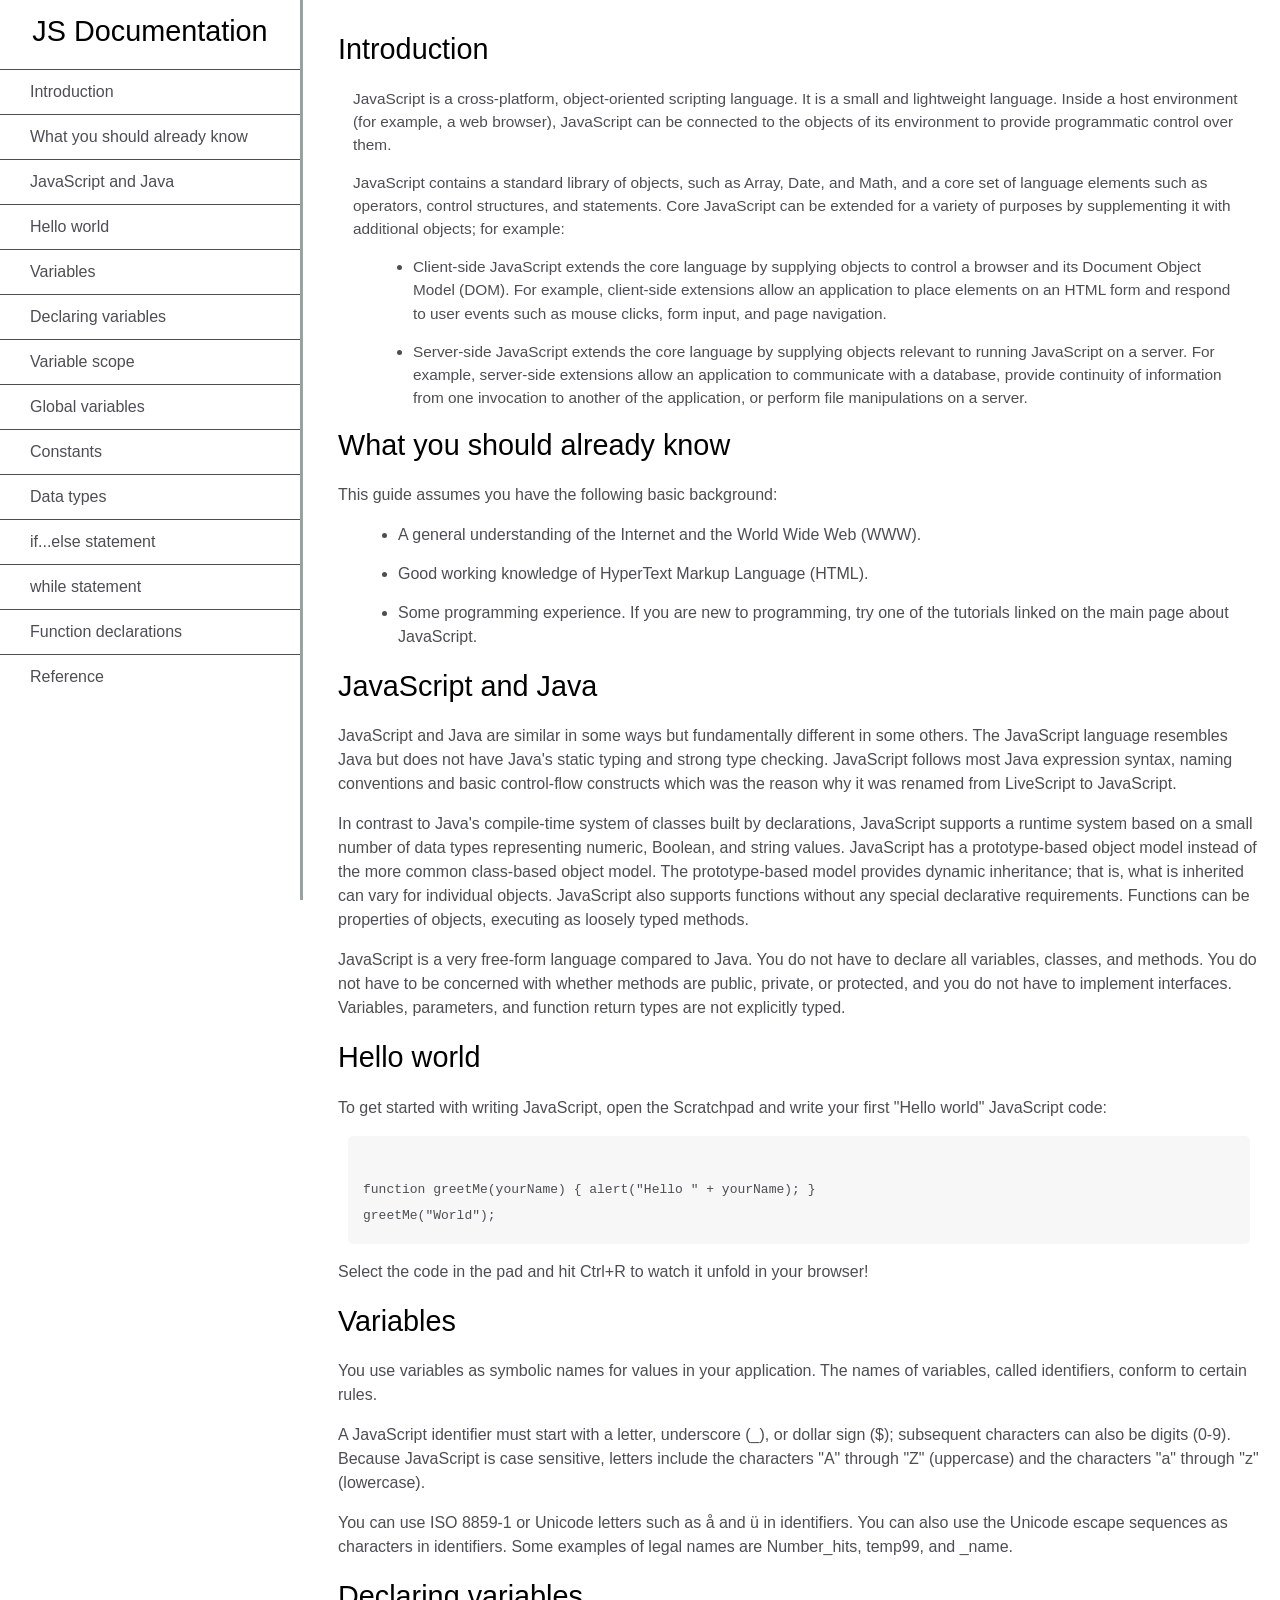
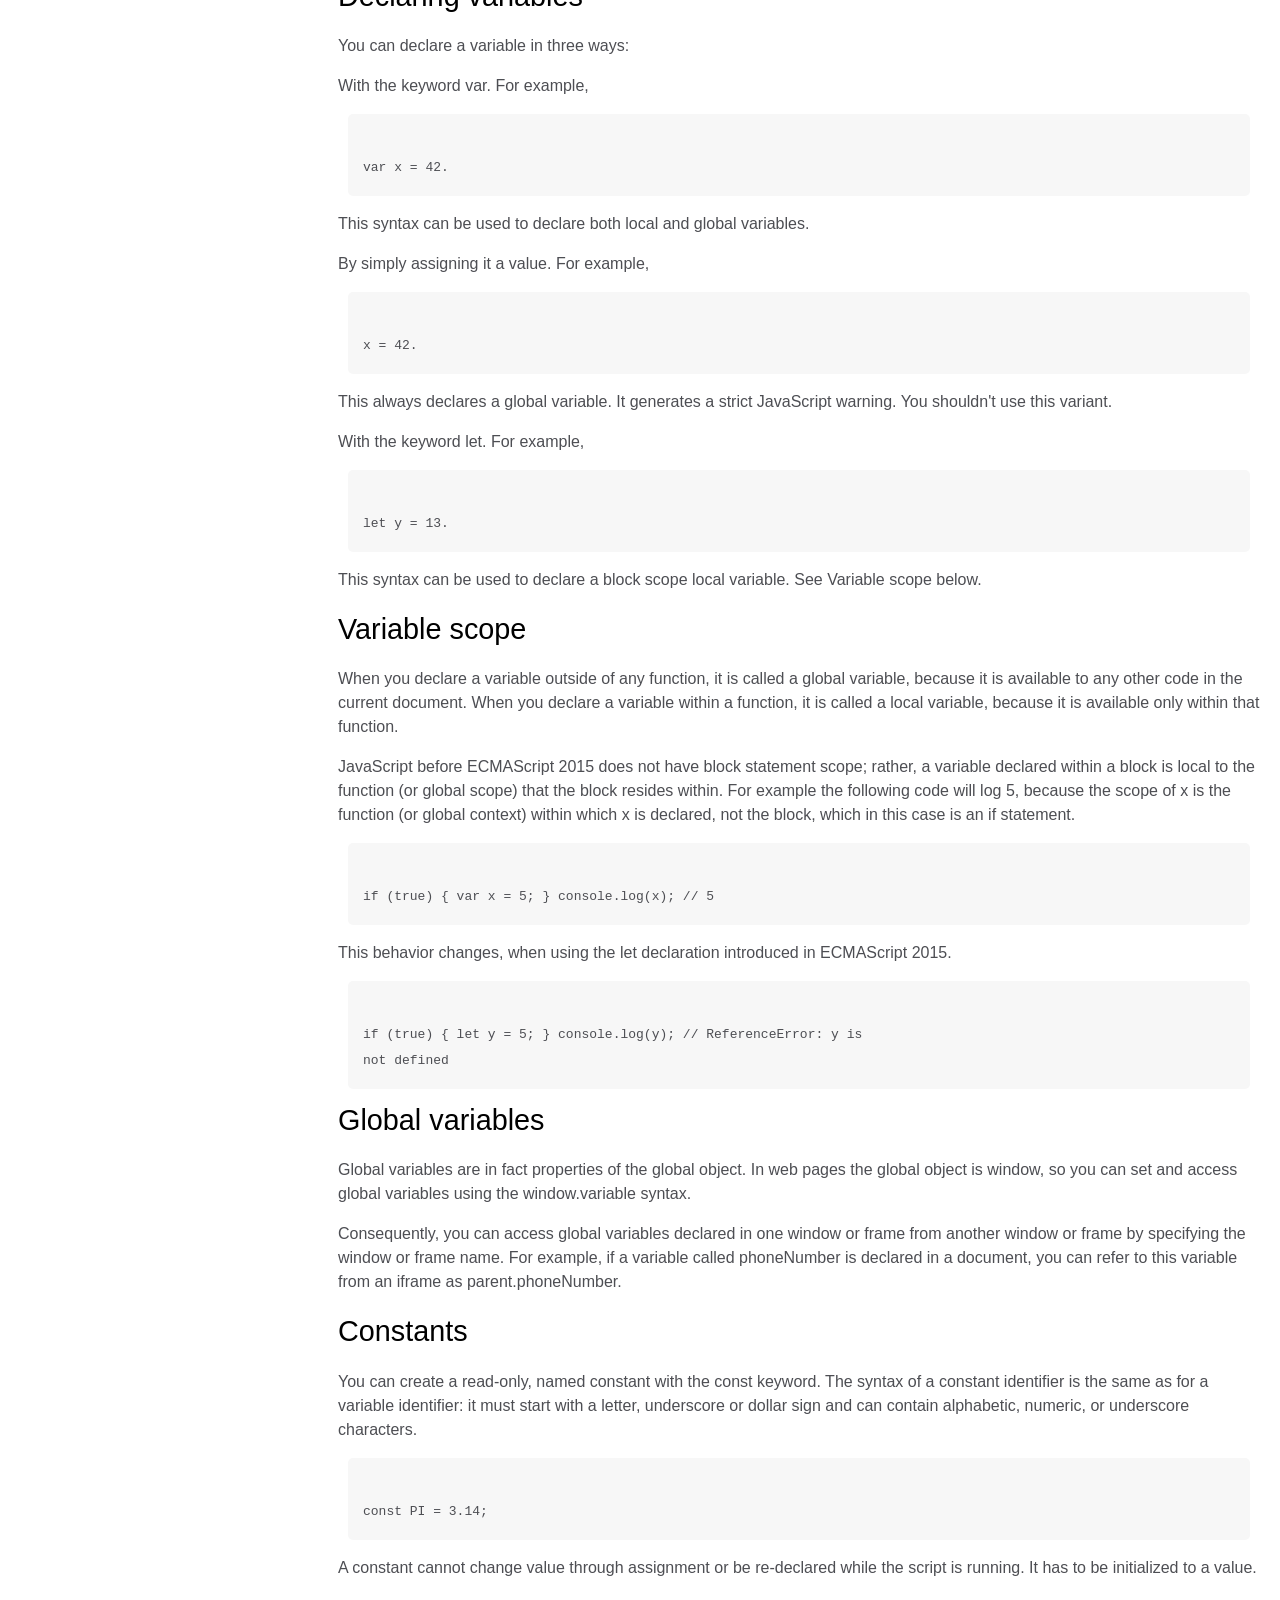
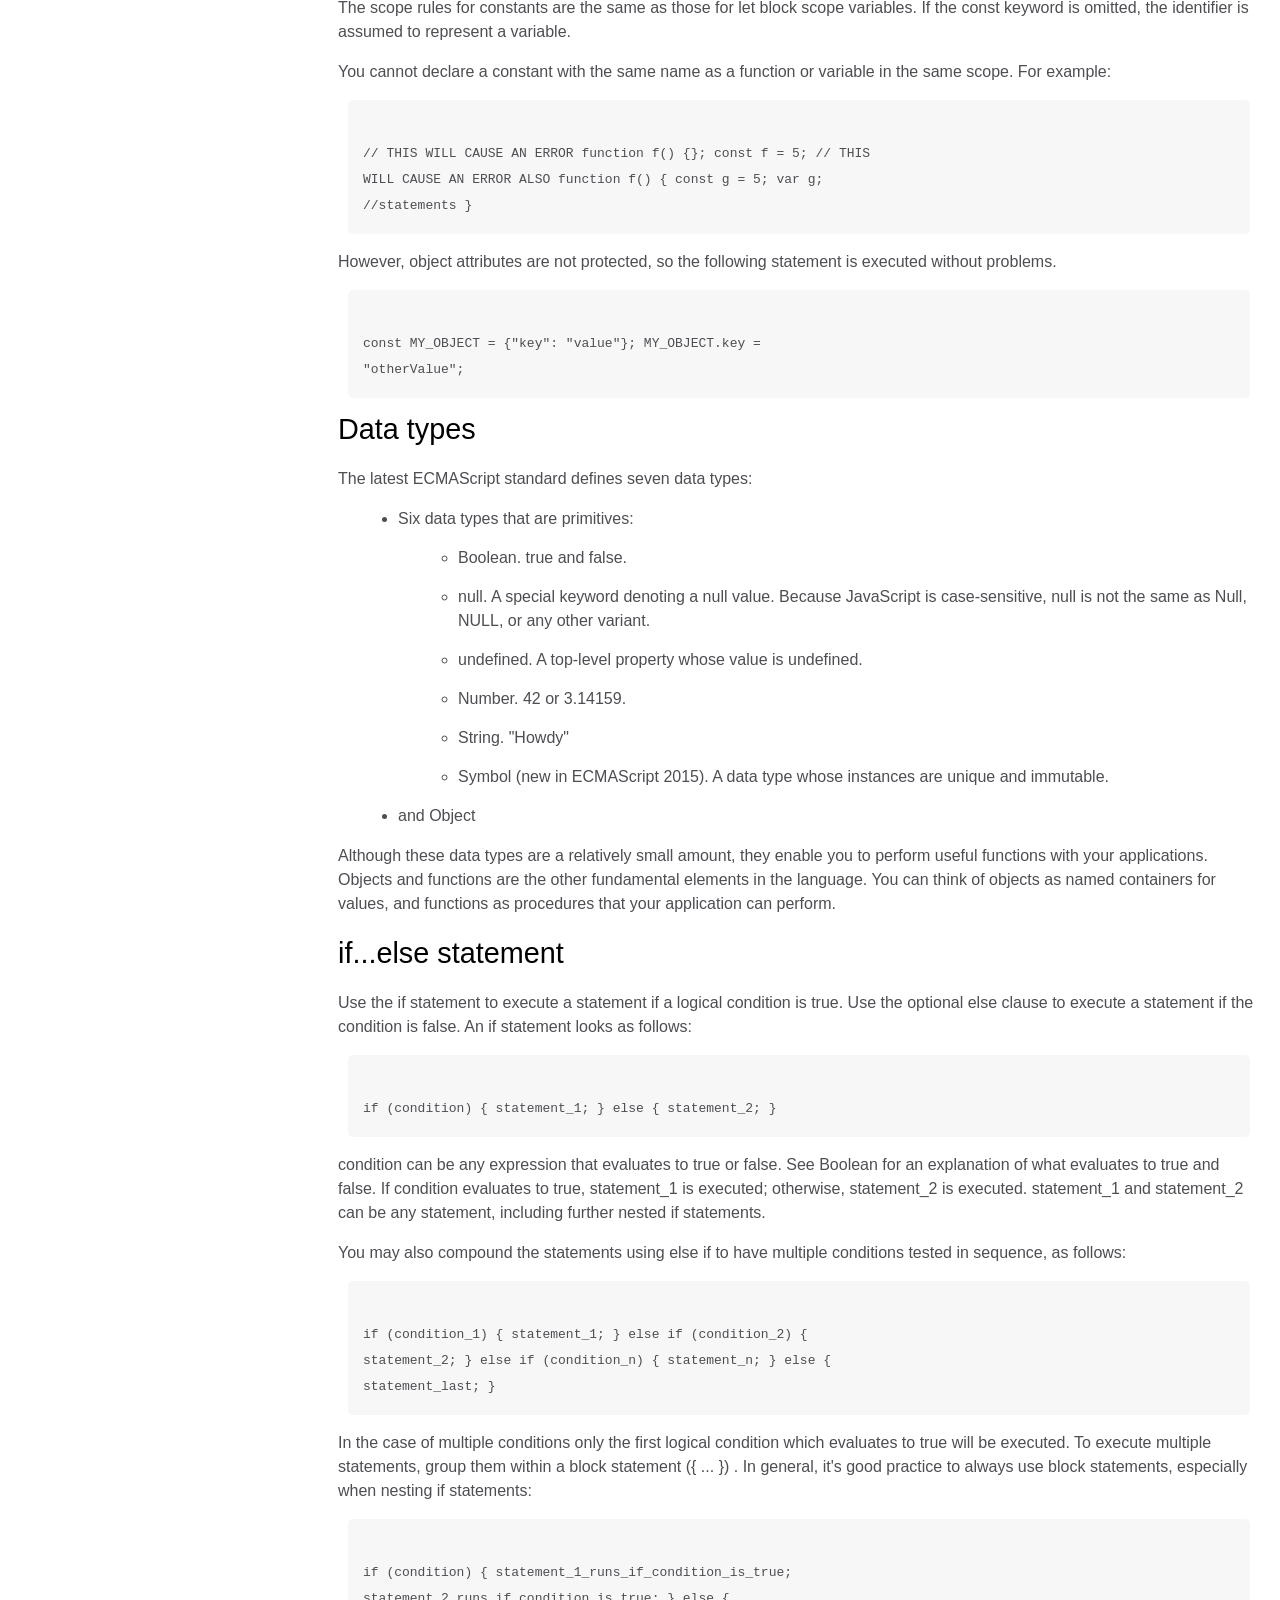
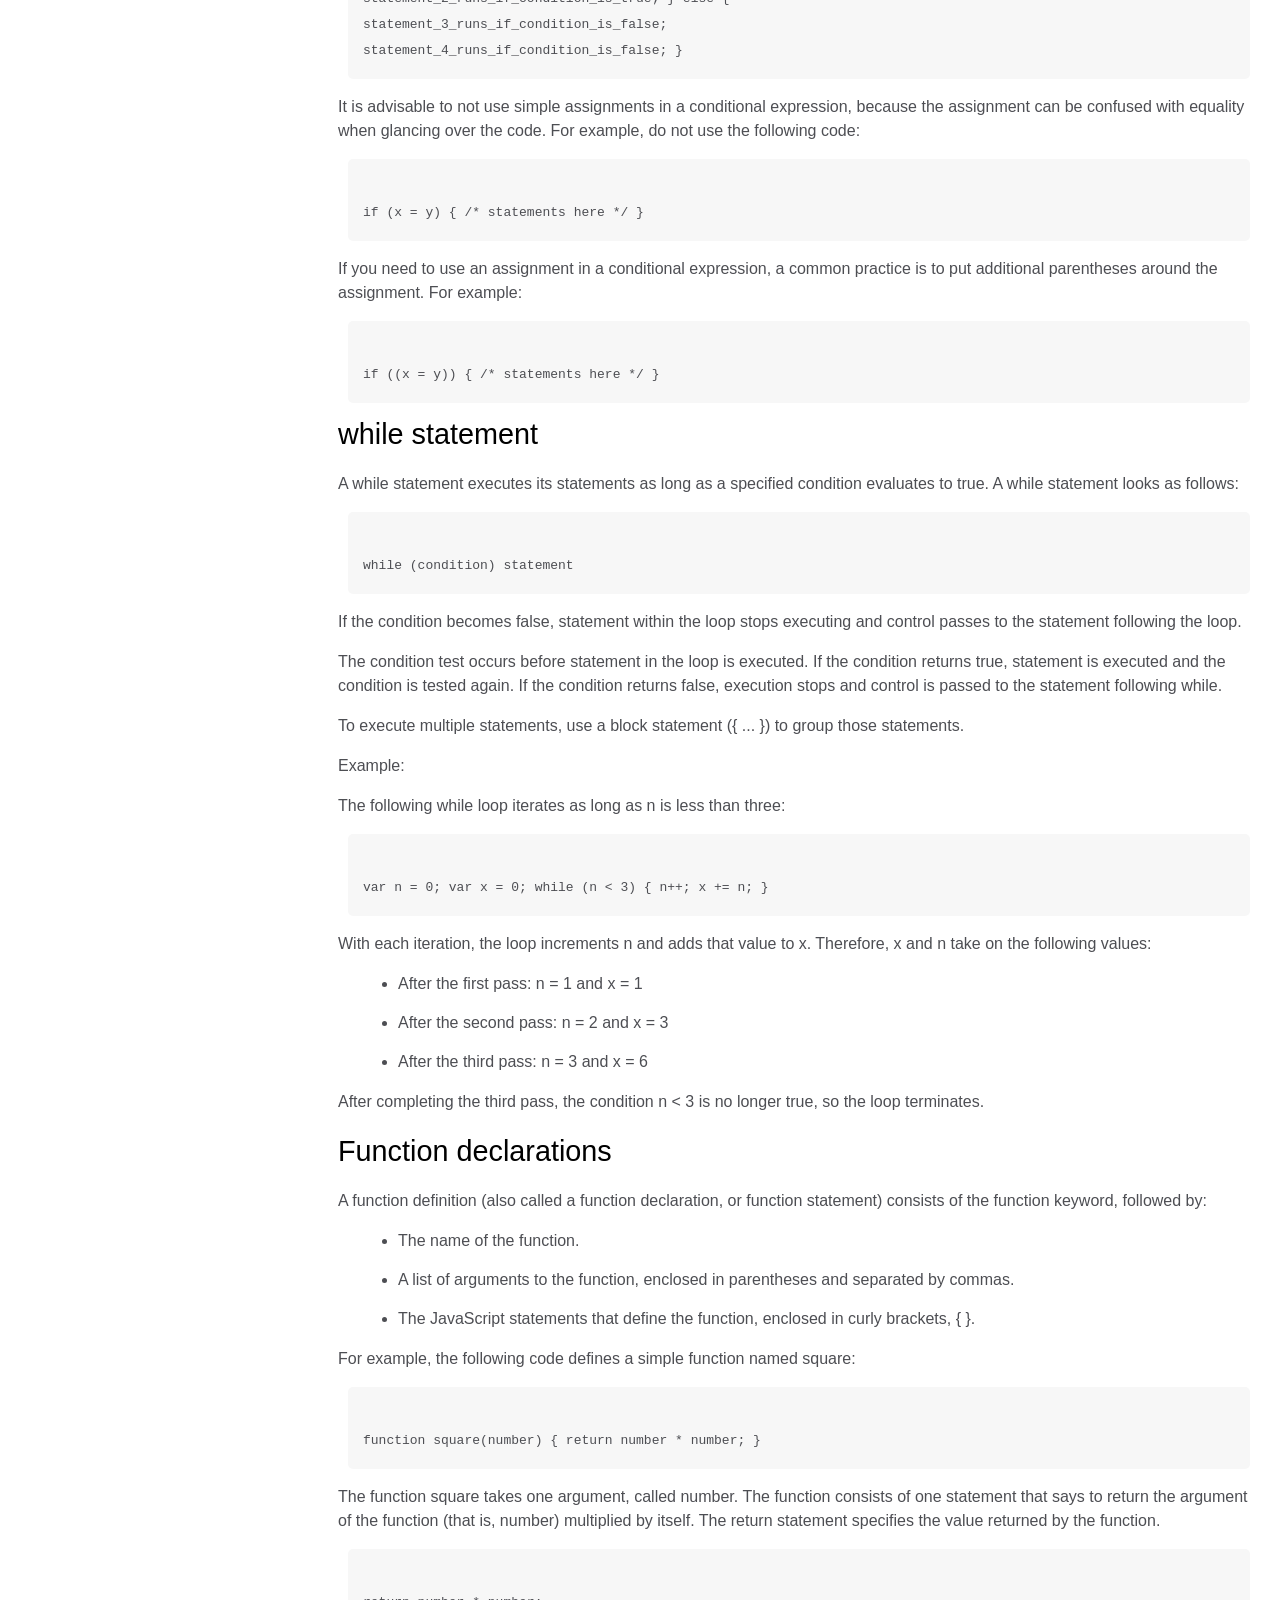
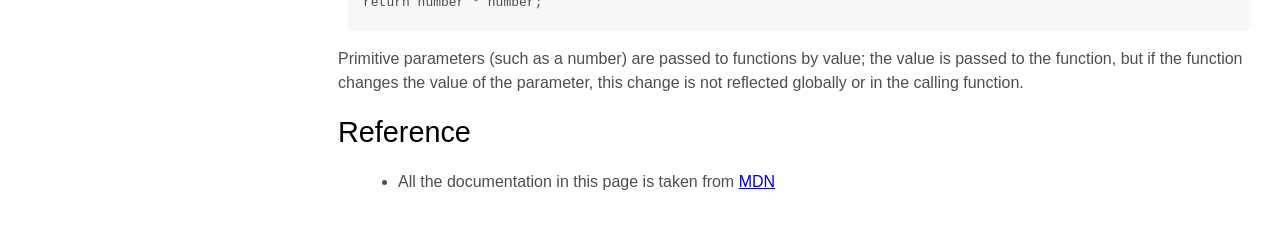
<file: index.html>
<!DOCTYPE html>
<html lang="en">
  <head>
    <meta charset="UTF-8">
    <meta name="viewport" content="width=device-width, initial scale=1.0">
    <link rel="stylesheet" href="styles.css"
  </head>
  <body>
      <nav id="navbar">
            <header>JS Documentation</header>
            <ul>
                  <li><a class="nav-link" href="#Introduction" >Introduction</a></li>
                  <li><a class="nav-link" href="#What_you_should_already_know"> What you should already know</a></li>
                  <li><a class="nav-link" href="#JavaScript_and_Java"> JavaScript and Java</a></li>
                  <li><a class="nav-link" href="#Hello_world"> Hello world</a></li>
                  <li><a class="nav-link" href="#Variables"> Variables</a></li>
                  <li><a class="nav-link" href="#Declaring_variables"> Declaring variables</a></li>
                  <li><a class="nav-link" href="#Variable_scope"> Variable scope</a></li>
                  <li><a class="nav-link" href="#Global_variables"> Global variables</a></li>
                  <li><a class="nav-link" href="#Constants"> Constants</a></li>
                  <li><a class="nav-link" href="#Data_types"> Data types</a></li>
                  <li><a class="nav-link" href="#if...else_statement"> if...else statement</a></li>
                  <li><a class="nav-link" href="#while_statement"> while statement</a></li>
                  <li><a class="nav-link" href="#Function_declarations"> Function declarations</a></li>
                  <li><a class="nav-link" href="#Reference"> Reference</a></li>
            </ul>
      </nav>    
    <main id="main-doc">
      <section class="main-section" id="Introduction">
            <header>
                  Introduction
            </header>

            <article>
                  <p>
                        JavaScript is a cross-platform, object-oriented scripting language. It is a small and lightweight language. Inside a host environment (for example, a web browser), JavaScript can be connected to the objects of its environment to provide programmatic control over them.
                  </p>
                  <p>
                        JavaScript contains a standard library of objects, such as Array, Date, and Math, and a core set of language elements such as operators, control structures, and statements. Core JavaScript can be extended for a variety of purposes by supplementing it with additional objects; for example:

                  </p>
                  <ul>
                        <li>
                              Client-side JavaScript extends the core language by supplying objects to control a browser and its Document Object Model (DOM). For example, client-side extensions allow an application to place elements on an HTML form and respond to user events such as mouse clicks, form input, and page navigation.
                        </li>
                        <li>
                              Server-side JavaScript extends the core language by supplying objects relevant to running JavaScript on a server. For example, server-side extensions allow an application to communicate with a database, provide continuity of information from one invocation to another of the application, or perform file manipulations on a server.
                        </li>
                  </ul>                  
                      
            </article>
            
      </section>
      <section class="main-section" id="What_you_should_already_know">
            <header>
                  What you should already know                       
            </header>
            <p>
                  This guide assumes you have the following basic background:
            </p>
            <ul>
                  <li>
                        A general understanding of the Internet and the World Wide Web (WWW).
                  </li>
                  <li>
                        Good working knowledge of HyperText Markup Language (HTML).
                  </li>
                  <li>
                        Some programming experience. If you are new to programming, try one of the tutorials linked on the main page about JavaScript.
                  </li>
            </ul>
      </section>
      <section class="main-section" id="JavaScript_and_Java">
            <header>
                  JavaScript and Java
            </header>
            <p>
                  JavaScript and Java are similar in some ways but fundamentally different in some others. The JavaScript language resembles Java but does not have Java's static typing and strong type checking. JavaScript follows most Java expression syntax, naming conventions and basic control-flow constructs which was the reason why it was renamed from LiveScript to JavaScript.
            </p>
            <p>
                  In contrast to Java's compile-time system of classes built by declarations, JavaScript supports a runtime system based on a small number of data types representing numeric, Boolean, and string values. JavaScript has a prototype-based object model instead of the more common class-based object model. The prototype-based model provides dynamic inheritance; that is, what is inherited can vary for individual objects. JavaScript also supports functions without any special declarative requirements. Functions can be properties of objects, executing as loosely typed methods.
            </p>
            <p>
                  JavaScript is a very free-form language compared to Java. You do not have to declare all variables, classes, and methods. You do not have to be concerned with whether methods are public, private, or protected, and you do not have to implement interfaces. Variables, parameters, and function return types are not explicitly typed.
            </p>
      </section>
      <section class="main-section" id="Hello_world">
            <header>
                  Hello world
            </header>
            <p>
                  To get started with writing JavaScript, open the Scratchpad and write your first "Hello world" JavaScript code:
            </p>
            <code>
                  function greetMe(yourName) { alert("Hello " + yourName); }
greetMe("World");
            </code>
            <p>
                  Select the code in the pad and hit Ctrl+R to watch it unfold in your browser!
            </p>      
      </section>
      <section class="main-section" id="Variables">
            <header>
                  Variables
            </header>
            <p>
                  You use variables as symbolic names for values in your application. The names of variables, called identifiers, conform to certain rules.
            </p>     
            <p>
                  A JavaScript identifier must start with a letter, underscore (_), or dollar sign ($); subsequent characters can also be digits (0-9). Because JavaScript is case sensitive, letters include the characters "A" through "Z" (uppercase) and the characters "a" through "z" (lowercase).
            </p>
            <p>
                  You can use ISO 8859-1 or Unicode letters such as å and ü in identifiers. You can also use the Unicode escape sequences as characters in identifiers. Some examples of legal names are Number_hits, temp99, and _name.
            </p>  
      </section>
      <section class="main-section" id="Declaring_variables">
            <header>
                  Declaring variables
            </header>
            <p>
                  You can declare a variable in three ways:
            </p>
            <p>
                  With the keyword var. For example,
            </p>
            <code>
                  var x = 42.
            </code>
            <p>
                  This syntax can be used to declare both local and global variables.    
            </p> 
            <p>
                  By simply assigning it a value. For example,
            </p>
            <code>
                  x = 42.      
            </code> 
            <p>
                This always declares a global variable. It generates a strict JavaScript warning. You shouldn't use this variant.  
            </p> 
            <p>
                 With the keyword let. For example, 
            </p>
            <code>
                  let y = 13.
            </code> 
            <p>
                This syntax can be used to declare a block scope local variable. See Variable scope below.  
            </p>            
      </section>
      <section class="main-section" id="Variable_scope">
            <header>
                  Variable scope
            </header>
            <p>
                  When you declare a variable outside of any function, it is called a global variable, because it is available to any other code in the current document. When you declare a variable within a function, it is called a local variable, because it is available only within that function.
            </p>
            <p>
                  JavaScript before ECMAScript 2015 does not have block statement scope; rather, a variable declared within a block is local to the function (or global scope) that the block resides within. For example the following code will log 5, because the scope of x is the function (or global context) within which x is declared, not the block, which in this case is an if statement.
            </p>
            <code>
                  if (true) { var x = 5; } console.log(x); // 5
            </code>
            <p>
                  This behavior changes, when using the let declaration introduced in ECMAScript 2015.
            </p>
            <code>
                  if (true) { let y = 5; } console.log(y); // ReferenceError: y is
not defined
            </code>                
      </section>
      <section class="main-section" id="Global_variables">
            <header>
                  Global variables
            </header>
            <p>
                  Global variables are in fact properties of the global object. In web pages the global object is window, so you can set and access global variables using the window.variable syntax.
            </p>  
            <p>
                  Consequently, you can access global variables declared in one window or frame from another window or frame by specifying the window or frame name. For example, if a variable called phoneNumber is declared in a document, you can refer to this variable from an iframe as parent.phoneNumber.
            </p>        
      </section>
      <section class="main-section" id="Constants">
            <header>
                  Constants
            </header>
            <p>
                  You can create a read-only, named constant with the const keyword. The syntax of a constant identifier is the same as for a variable identifier: it must start with a letter, underscore or dollar sign and can contain alphabetic, numeric, or underscore characters.
            </p>
            <code>
                  const PI = 3.14;
            </code>  
            <p>
                  A constant cannot change value through assignment or be re-declared while the script is running. It has to be initialized to a value.
            </p>  
            <p>
                  The scope rules for constants are the same as those for let block scope variables. If the const keyword is omitted, the identifier is assumed to represent a variable.
            </p>  
            <p>
                  You cannot declare a constant with the same name as a function or variable in the same scope. For example:
            </p>
            <code>
                  // THIS WILL CAUSE AN ERROR function f() {}; const f = 5; // THIS
WILL CAUSE AN ERROR ALSO function f() { const g = 5; var g;
//statements }
            </code>  
            <p>
                  However, object attributes are not protected, so the following statement is executed without problems.
            </p>
            <code>
                  const MY_OBJECT = {"key": "value"}; MY_OBJECT.key =
"otherValue";
            </code>        
      </section>
      <section class="main-section" id="Data_types">
            <header>
                  Data types
            </header>
            <p>
                  The latest ECMAScript standard defines seven data types:
            </p>
            <ul>
                  <li>Six data types that are primitives:
                        <ul>
                              <li>Boolean. true and false.</li>
                              <li>null. A special keyword denoting a null value. Because JavaScript is case-sensitive, null is not the same as Null, NULL, or any other variant.</li>
                              <li>undefined. A top-level property whose value is undefined.</li>
                              <li>Number. 42 or 3.14159.</li>
                              <li>String. "Howdy"</li>
                              <li>Symbol (new in ECMAScript 2015). A data type whose instances are unique and immutable.</li>
                        </ul>
                  </li>
                  <li>
                        and Object
                  </li>
            </ul>  
            <p>
                  Although these data types are a relatively small amount, they enable you to perform useful functions with your applications. Objects and functions are the other fundamental elements in the language. You can think of objects as named containers for values, and functions as procedures that your application can perform.
            </p>        
      </section>
      <section class="main-section" id="if...else_statement">
            <header>
                  if...else statement
            </header>
            <p>
                  Use the if statement to execute a statement if a logical condition is true. Use the optional else clause to execute a statement if the condition is false. An if statement looks as follows:
            </p>
            <code>
                  if (condition) { statement_1; } else { statement_2; }
            </code>  
            <p>
                  condition can be any expression that evaluates to true or false. See Boolean for an explanation of what evaluates to true and false. If condition evaluates to true, statement_1 is executed; otherwise, statement_2 is executed. statement_1 and statement_2 can be any statement, including further nested if statements.
            </p>  
            <p>
                  You may also compound the statements using else if to have multiple conditions tested in sequence, as follows:
            </p>
            <code>
                  if (condition_1) { statement_1; } else if (condition_2) {
statement_2; } else if (condition_n) { statement_n; } else {
statement_last; }      
            </code>  
            <p>
                  In the case of multiple conditions only the first logical condition which evaluates to true will be executed. To execute multiple statements, group them within a block statement ({ ... }) . In general, it's good practice to always use block statements, especially when nesting if statements:
            </p>
            <code>
                  if (condition) { statement_1_runs_if_condition_is_true;
statement_2_runs_if_condition_is_true; } else {
statement_3_runs_if_condition_is_false;
statement_4_runs_if_condition_is_false; }      
            </code>  
            <p>
                  It is advisable to not use simple assignments in a conditional expression, because the assignment can be confused with equality when glancing over the code. For example, do not use the following code:
            </p>
            <code>
                  if (x = y) { /* statements here */ }      
            </code>  
            <p>
                  If you need to use an assignment in a conditional expression, a common practice is to put additional parentheses around the assignment. For example:
            </p>
            <code>
                  if ((x = y)) { /* statements here */ }      
            </code>        
      </section>
      <section class="main-section" id="while_statement">
            <header>
                  while statement
            </header>
            <p>
                  A while statement executes its statements as long as a specified condition evaluates to true. A while statement looks as follows:
            </p>
            <code>
                  while (condition) statement
            </code>  
            <p>
                  If the condition becomes false, statement within the loop stops executing and control passes to the statement following the loop.
            </p>  
            <p>
                  The condition test occurs before statement in the loop is executed. If the condition returns true, statement is executed and the condition is tested again. If the condition returns false, execution stops and control is passed to the statement following while.
            </p>  
            <p>
                  To execute multiple statements, use a block statement ({ ... }) to group those statements.
            </p>  
            <p>
                  Example:
            </p>  
            <p>   
                  The following while loop iterates as long as n is less than three:
            </p>
            <code>
                  var n = 0; var x = 0; while (n < 3) { n++; x += n; }      
            </code>  
            <p>
                  With each iteration, the loop increments n and adds that value to x. Therefore, x and n take on the following values:
            </p>
            <ul>
                  <li>After the first pass: n = 1 and x = 1</li>
                  <li>After the second pass: n = 2 and x = 3</li>
                  <li>After the third pass: n = 3 and x = 6</li>
            </ul>  
            <p>
                  After completing the third pass, the condition n < 3 is no longer true, so the loop terminates.
            </p>        
      </section>
      <section class="main-section" id="Function_declarations">
            <header>
                  Function declarations
            </header>
            <p>
               A function definition (also called a function declaration, or function statement) consists of the function keyword, followed by:   
            </p>
            <ul>
                  <li>The name of the function.</li>
                  <li>A list of arguments to the function, enclosed in parentheses and separated by commas.</li>
                  <li>The JavaScript statements that define the function, enclosed in curly brackets, { }.</li>
            </ul>
            <p>
               For example, the following code defines a simple function named square:   
            </p>
            <code>
                  function square(number) { return number * number; }
            </code>
            <p>
                The function square takes one argument, called number. The function consists of one statement that says to return the argument of the function (that is, number) multiplied by itself. The return statement specifies the value returned by the function.  
            </p>
            <code>
                  return number * number;
            </code>
            <p>
                 Primitive parameters (such as a number) are passed to functions by value; the value is passed to the function, but if the function changes the value of the parameter, this change is not reflected globally or in the calling function. 
            </p>      
      </section>
      <section class="main-section" id="Reference">
            <header>
                  Reference
            </header>
            <ul>
                  <li>All the documentation in this page is taken from <a href="https://developer.mozilla.org/en-US/docs/Web/JavaScript/Guide" target="_blank"> MDN</a></li>
            </ul>      
      </section>
    </main>
  </body>
<html>
</file>
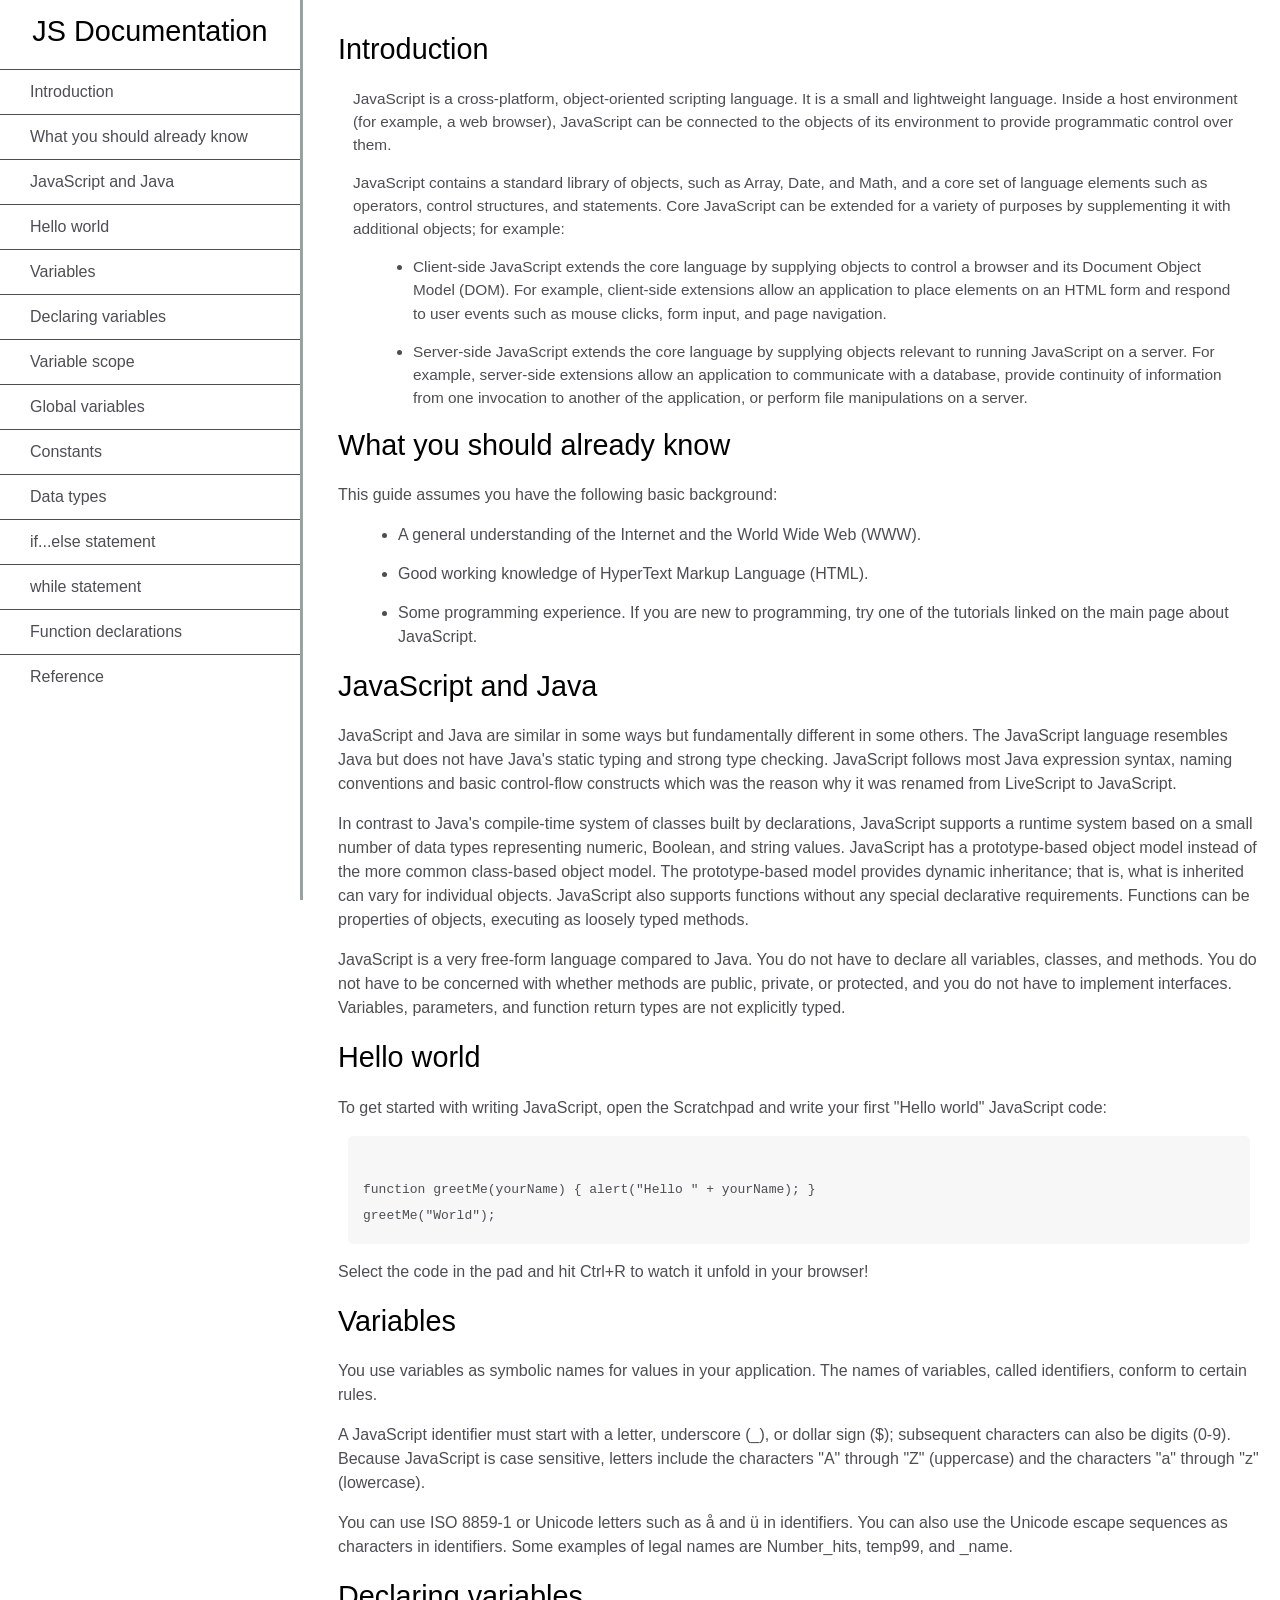
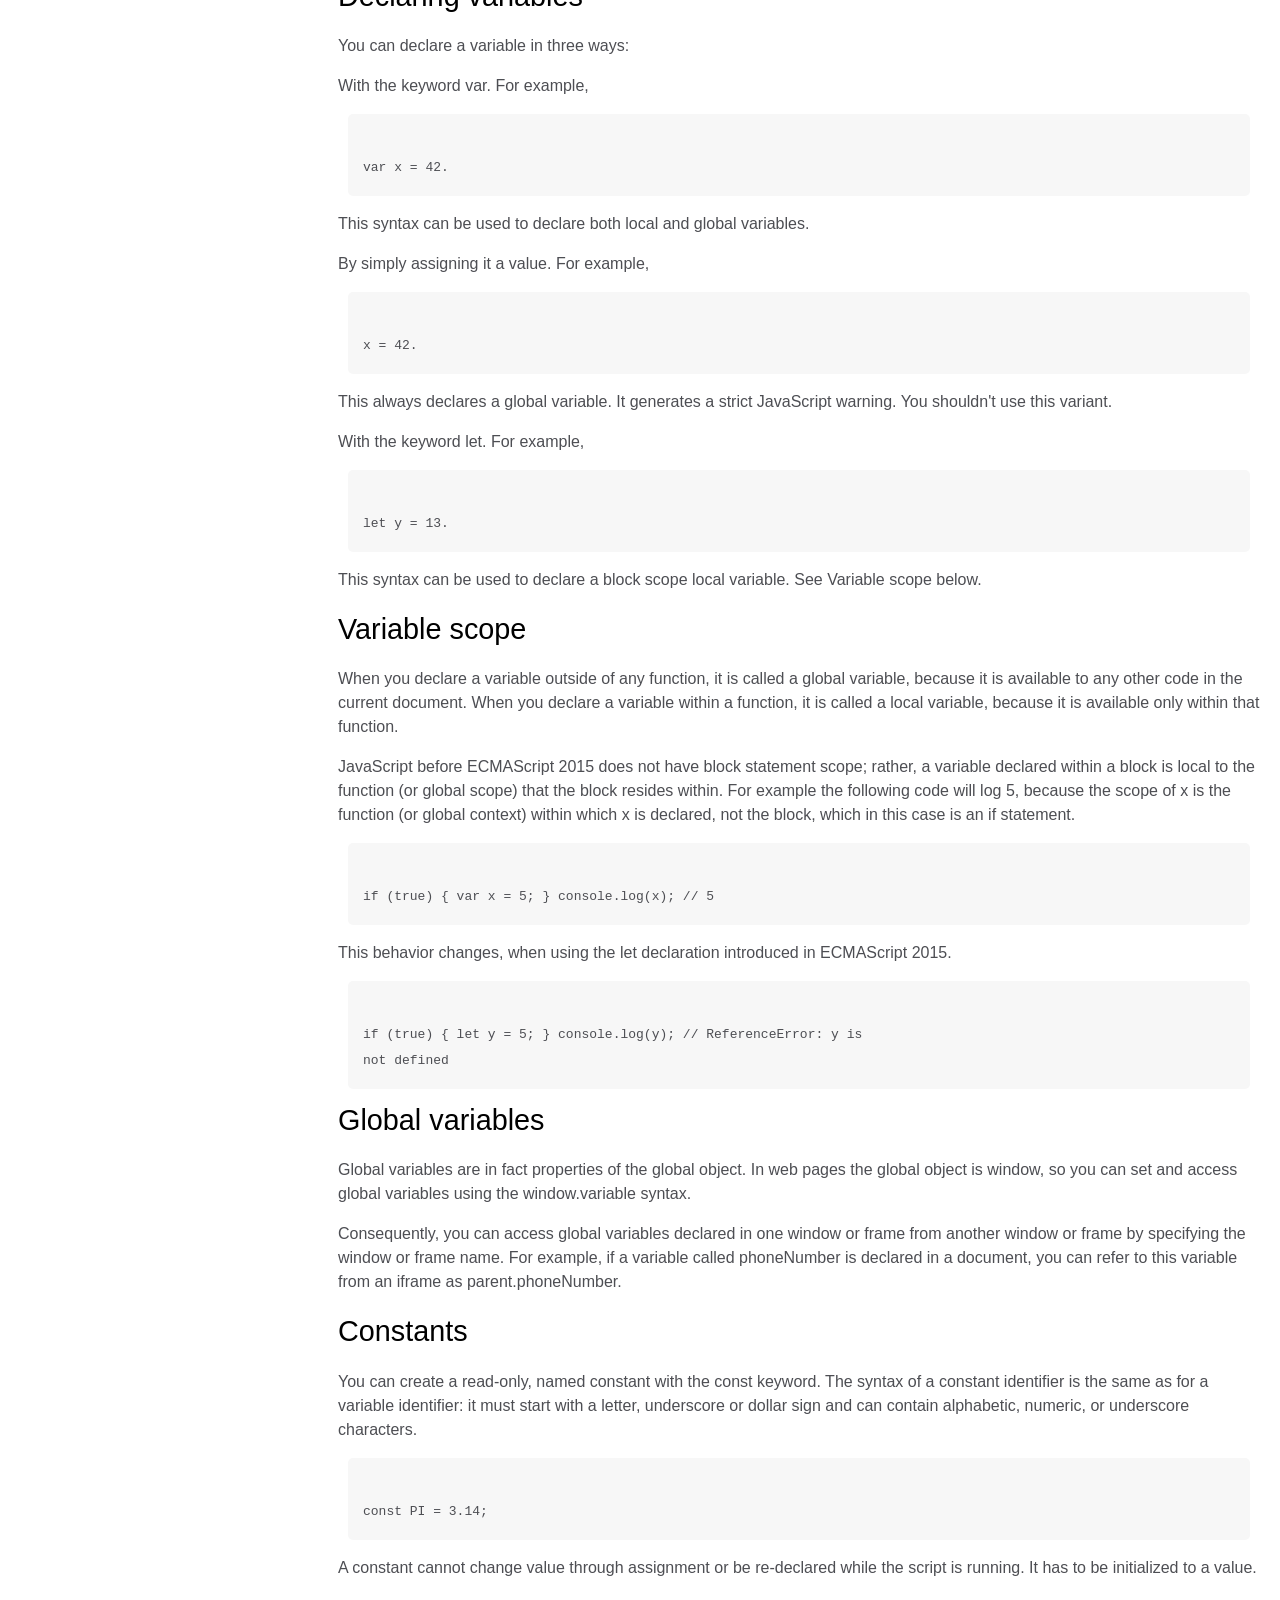
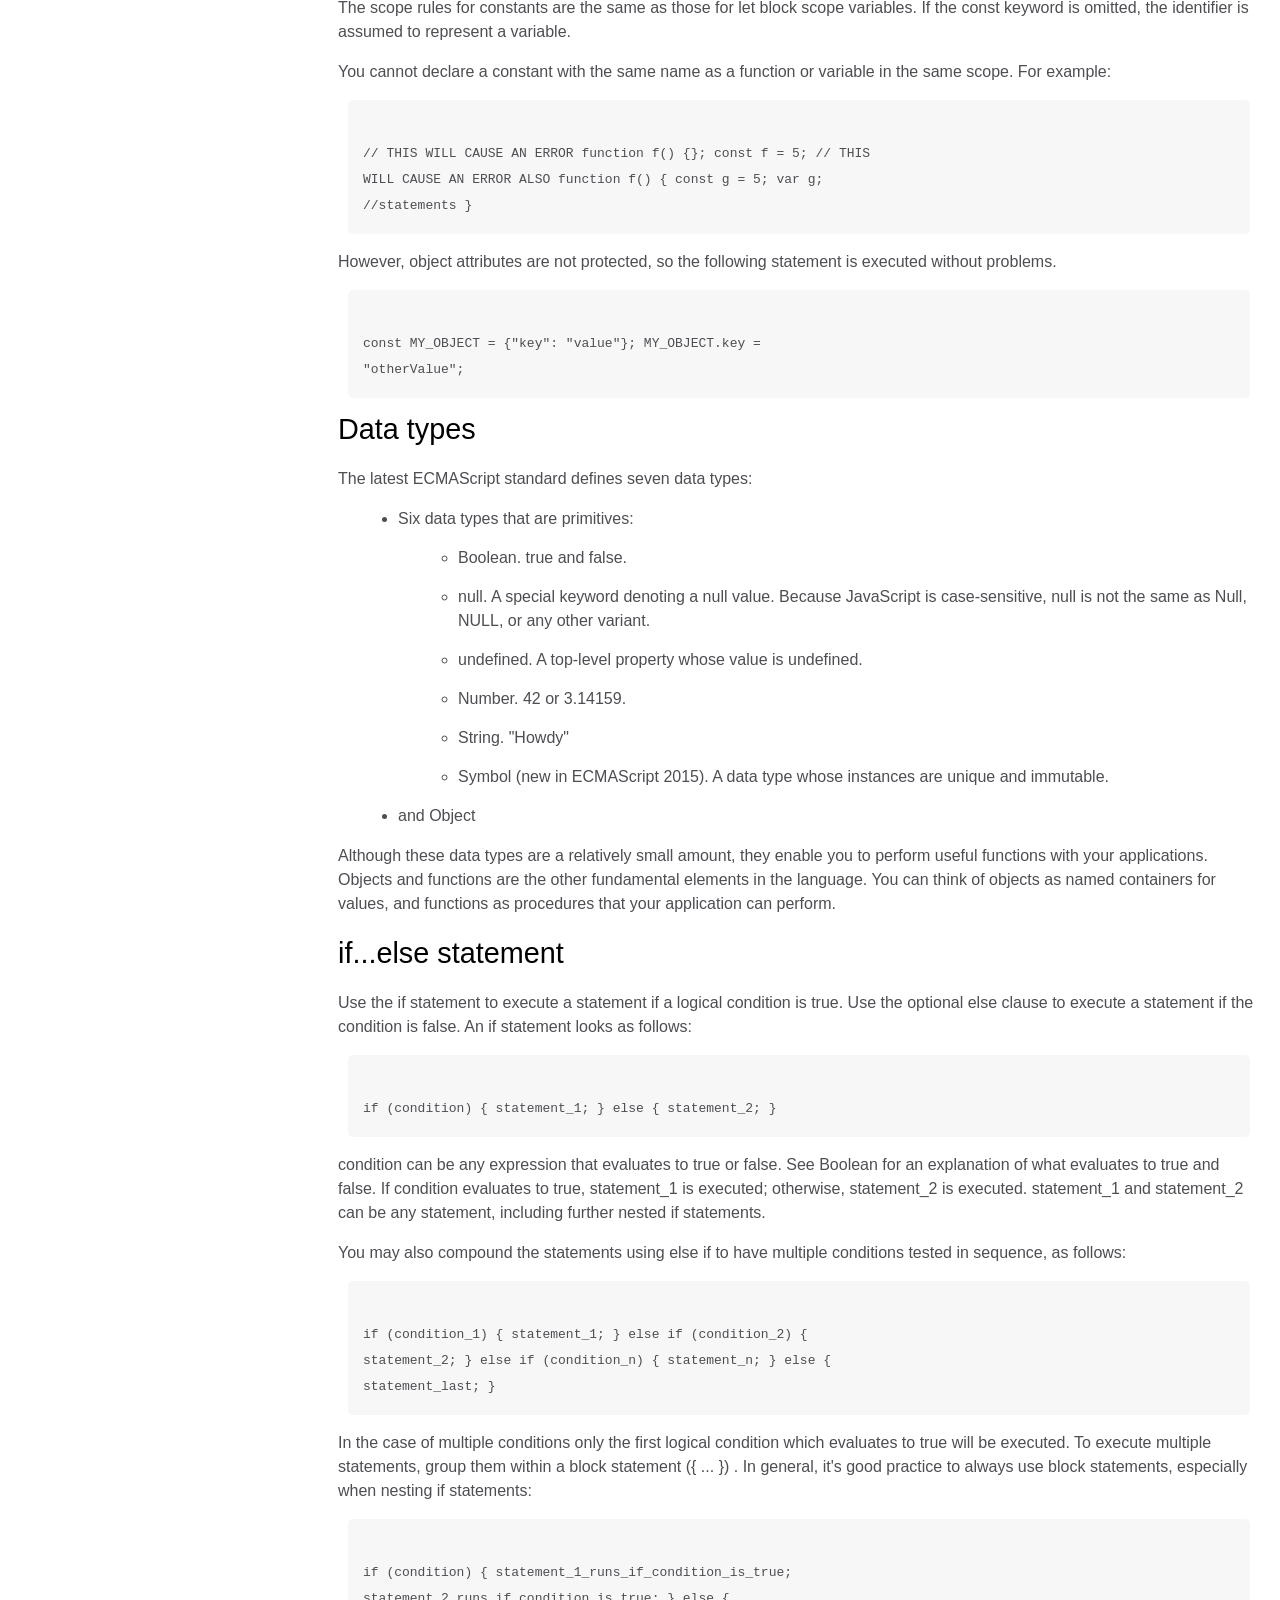
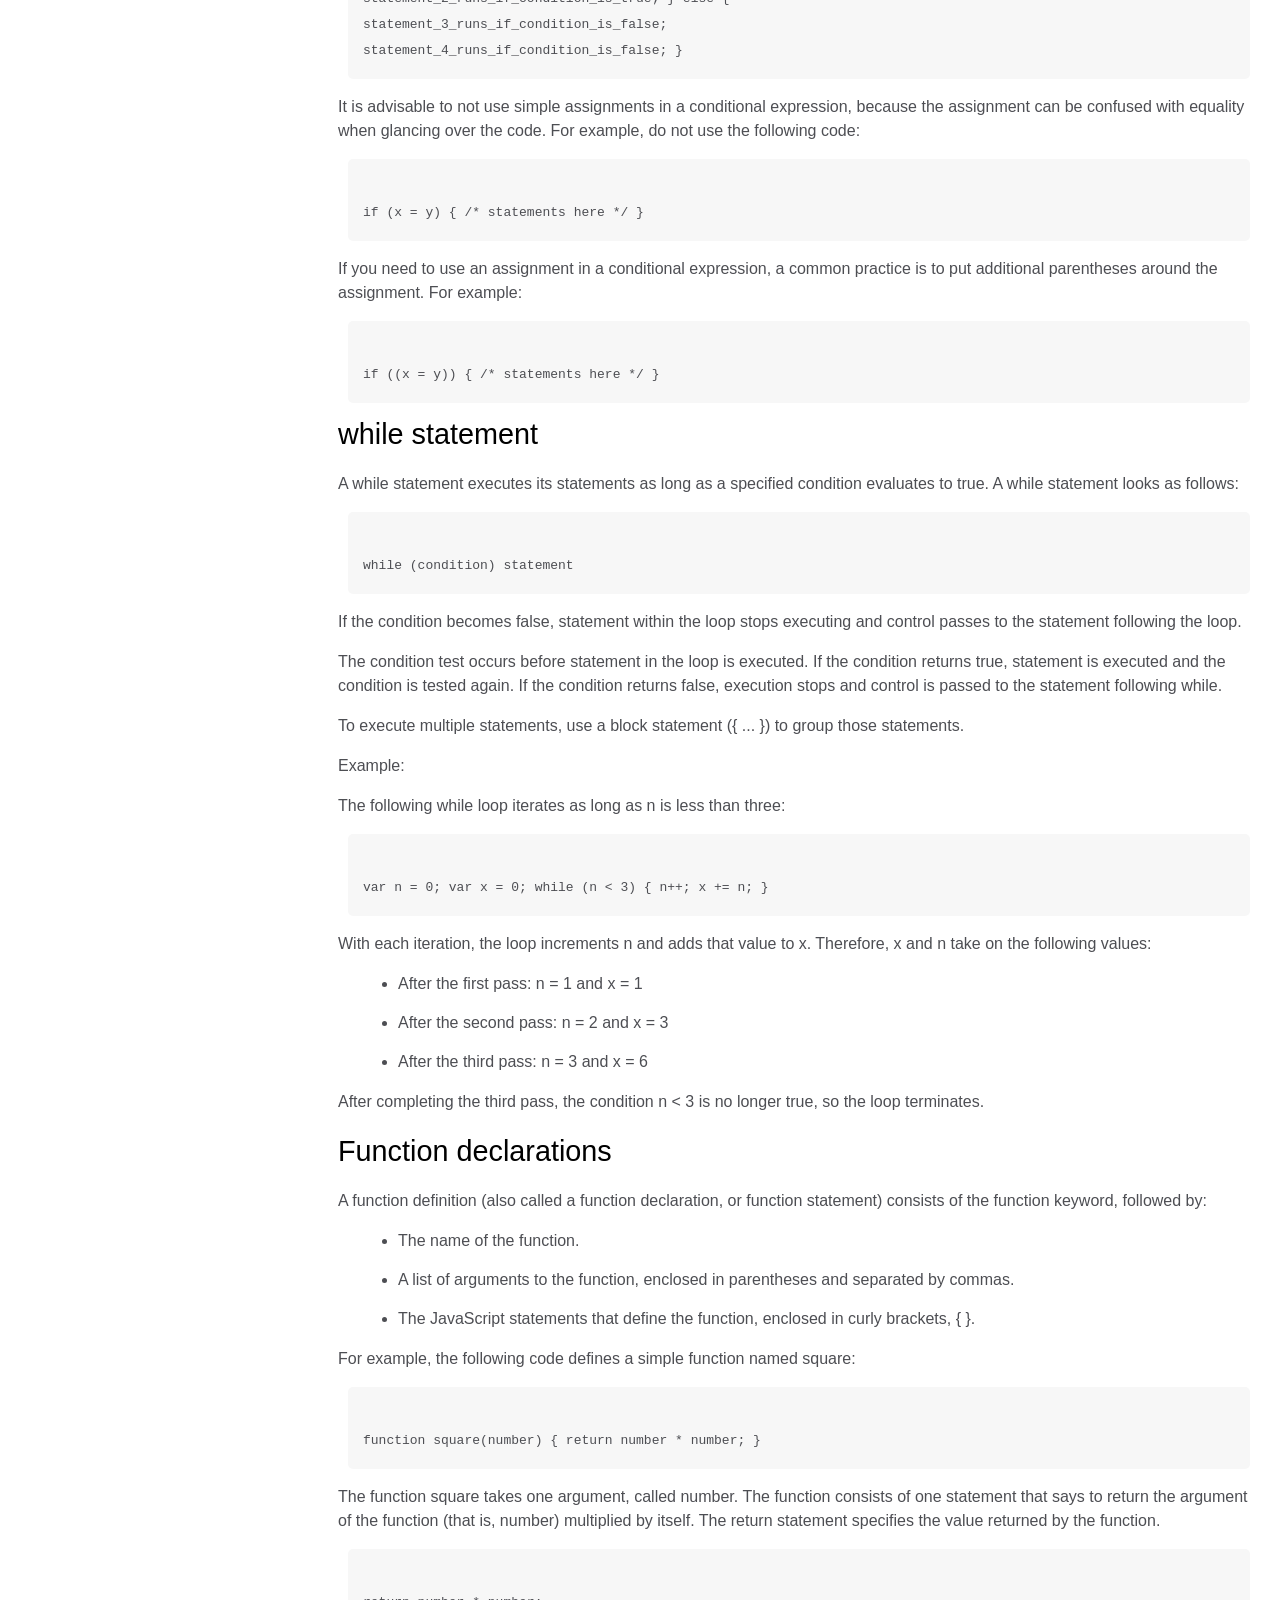
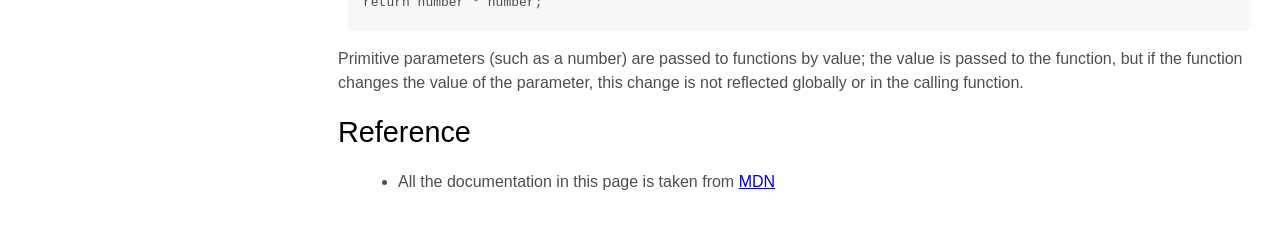
<file: html.html>
<!DOCTYPE html>
<html lang="en">
  <head>
    <meta charset="UTF-8">
    <meta name="viewport" content="width=device-width, initial scale=1.0">
    <link rel="stylesheet" href="styles.css"
  </head>
  <body>
      <nav id="navbar">
            <header>JS Documentation</header>
            <ul>
                  <li><a class="nav-link" href="#Introduction" >Introduction</a></li>
                  <li><a class="nav-link" href="#What_you_should_already_know"> What you should already know</a></li>
                  <li><a class="nav-link" href="#JavaScript_and_Java"> JavaScript and Java</a></li>
                  <li><a class="nav-link" href="#Hello_world"> Hello world</a></li>
                  <li><a class="nav-link" href="#Variables"> Variables</a></li>
                  <li><a class="nav-link" href="#Declaring_variables"> Declaring variables</a></li>
                  <li><a class="nav-link" href="#Variable_scope"> Variable scope</a></li>
                  <li><a class="nav-link" href="#Global_variables"> Global variables</a></li>
                  <li><a class="nav-link" href="#Constants"> Constants</a></li>
                  <li><a class="nav-link" href="#Data_types"> Data types</a></li>
                  <li><a class="nav-link" href="#if...else_statement"> if...else statement</a></li>
                  <li><a class="nav-link" href="#while_statement"> while statement</a></li>
                  <li><a class="nav-link" href="#Function_declarations"> Function declarations</a></li>
                  <li><a class="nav-link" href="#Reference"> Reference</a></li>
            </ul>
      </nav>    
    <main id="main-doc">
      <section class="main-section" id="Introduction">
            <header>
                  Introduction
            </header>

            <article>
                  <p>
                        JavaScript is a cross-platform, object-oriented scripting language. It is a small and lightweight language. Inside a host environment (for example, a web browser), JavaScript can be connected to the objects of its environment to provide programmatic control over them.
                  </p>
                  <p>
                        JavaScript contains a standard library of objects, such as Array, Date, and Math, and a core set of language elements such as operators, control structures, and statements. Core JavaScript can be extended for a variety of purposes by supplementing it with additional objects; for example:

                  </p>
                  <ul>
                        <li>
                              Client-side JavaScript extends the core language by supplying objects to control a browser and its Document Object Model (DOM). For example, client-side extensions allow an application to place elements on an HTML form and respond to user events such as mouse clicks, form input, and page navigation.
                        </li>
                        <li>
                              Server-side JavaScript extends the core language by supplying objects relevant to running JavaScript on a server. For example, server-side extensions allow an application to communicate with a database, provide continuity of information from one invocation to another of the application, or perform file manipulations on a server.
                        </li>
                  </ul>                  
                      
            </article>
            
      </section>
      <section class="main-section" id="What_you_should_already_know">
            <header>
                  What you should already know                       
            </header>
            <p>
                  This guide assumes you have the following basic background:
            </p>
            <ul>
                  <li>
                        A general understanding of the Internet and the World Wide Web (WWW).
                  </li>
                  <li>
                        Good working knowledge of HyperText Markup Language (HTML).
                  </li>
                  <li>
                        Some programming experience. If you are new to programming, try one of the tutorials linked on the main page about JavaScript.
                  </li>
            </ul>
      </section>
      <section class="main-section" id="JavaScript_and_Java">
            <header>
                  JavaScript and Java
            </header>
            <p>
                  JavaScript and Java are similar in some ways but fundamentally different in some others. The JavaScript language resembles Java but does not have Java's static typing and strong type checking. JavaScript follows most Java expression syntax, naming conventions and basic control-flow constructs which was the reason why it was renamed from LiveScript to JavaScript.
            </p>
            <p>
                  In contrast to Java's compile-time system of classes built by declarations, JavaScript supports a runtime system based on a small number of data types representing numeric, Boolean, and string values. JavaScript has a prototype-based object model instead of the more common class-based object model. The prototype-based model provides dynamic inheritance; that is, what is inherited can vary for individual objects. JavaScript also supports functions without any special declarative requirements. Functions can be properties of objects, executing as loosely typed methods.
            </p>
            <p>
                  JavaScript is a very free-form language compared to Java. You do not have to declare all variables, classes, and methods. You do not have to be concerned with whether methods are public, private, or protected, and you do not have to implement interfaces. Variables, parameters, and function return types are not explicitly typed.
            </p>
      </section>
      <section class="main-section" id="Hello_world">
            <header>
                  Hello world
            </header>
            <p>
                  To get started with writing JavaScript, open the Scratchpad and write your first "Hello world" JavaScript code:
            </p>
            <code>
                  function greetMe(yourName) { alert("Hello " + yourName); }
greetMe("World");
            </code>
            <p>
                  Select the code in the pad and hit Ctrl+R to watch it unfold in your browser!
            </p>      
      </section>
      <section class="main-section" id="Variables">
            <header>
                  Variables
            </header>
            <p>
                  You use variables as symbolic names for values in your application. The names of variables, called identifiers, conform to certain rules.
            </p>     
            <p>
                  A JavaScript identifier must start with a letter, underscore (_), or dollar sign ($); subsequent characters can also be digits (0-9). Because JavaScript is case sensitive, letters include the characters "A" through "Z" (uppercase) and the characters "a" through "z" (lowercase).
            </p>
            <p>
                  You can use ISO 8859-1 or Unicode letters such as å and ü in identifiers. You can also use the Unicode escape sequences as characters in identifiers. Some examples of legal names are Number_hits, temp99, and _name.
            </p>  
      </section>
      <section class="main-section" id="Declaring_variables">
            <header>
                  Declaring variables
            </header>
            <p>
                  You can declare a variable in three ways:
            </p>
            <p>
                  With the keyword var. For example,
            </p>
            <code>
                  var x = 42.
            </code>
            <p>
                  This syntax can be used to declare both local and global variables.    
            </p> 
            <p>
                  By simply assigning it a value. For example,
            </p>
            <code>
                  x = 42.      
            </code> 
            <p>
                This always declares a global variable. It generates a strict JavaScript warning. You shouldn't use this variant.  
            </p> 
            <p>
                 With the keyword let. For example, 
            </p>
            <code>
                  let y = 13.
            </code> 
            <p>
                This syntax can be used to declare a block scope local variable. See Variable scope below.  
            </p>            
      </section>
      <section class="main-section" id="Variable_scope">
            <header>
                  Variable scope
            </header>
            <p>
                  When you declare a variable outside of any function, it is called a global variable, because it is available to any other code in the current document. When you declare a variable within a function, it is called a local variable, because it is available only within that function.
            </p>
            <p>
                  JavaScript before ECMAScript 2015 does not have block statement scope; rather, a variable declared within a block is local to the function (or global scope) that the block resides within. For example the following code will log 5, because the scope of x is the function (or global context) within which x is declared, not the block, which in this case is an if statement.
            </p>
            <code>
                  if (true) { var x = 5; } console.log(x); // 5
            </code>
            <p>
                  This behavior changes, when using the let declaration introduced in ECMAScript 2015.
            </p>
            <code>
                  if (true) { let y = 5; } console.log(y); // ReferenceError: y is
not defined
            </code>                
      </section>
      <section class="main-section" id="Global_variables">
            <header>
                  Global variables
            </header>
            <p>
                  Global variables are in fact properties of the global object. In web pages the global object is window, so you can set and access global variables using the window.variable syntax.
            </p>  
            <p>
                  Consequently, you can access global variables declared in one window or frame from another window or frame by specifying the window or frame name. For example, if a variable called phoneNumber is declared in a document, you can refer to this variable from an iframe as parent.phoneNumber.
            </p>        
      </section>
      <section class="main-section" id="Constants">
            <header>
                  Constants
            </header>
            <p>
                  You can create a read-only, named constant with the const keyword. The syntax of a constant identifier is the same as for a variable identifier: it must start with a letter, underscore or dollar sign and can contain alphabetic, numeric, or underscore characters.
            </p>
            <code>
                  const PI = 3.14;
            </code>  
            <p>
                  A constant cannot change value through assignment or be re-declared while the script is running. It has to be initialized to a value.
            </p>  
            <p>
                  The scope rules for constants are the same as those for let block scope variables. If the const keyword is omitted, the identifier is assumed to represent a variable.
            </p>  
            <p>
                  You cannot declare a constant with the same name as a function or variable in the same scope. For example:
            </p>
            <code>
                  // THIS WILL CAUSE AN ERROR function f() {}; const f = 5; // THIS
WILL CAUSE AN ERROR ALSO function f() { const g = 5; var g;
//statements }
            </code>  
            <p>
                  However, object attributes are not protected, so the following statement is executed without problems.
            </p>
            <code>
                  const MY_OBJECT = {"key": "value"}; MY_OBJECT.key =
"otherValue";
            </code>        
      </section>
      <section class="main-section" id="Data_types">
            <header>
                  Data types
            </header>
            <p>
                  The latest ECMAScript standard defines seven data types:
            </p>
            <ul>
                  <li>Six data types that are primitives:
                        <ul>
                              <li>Boolean. true and false.</li>
                              <li>null. A special keyword denoting a null value. Because JavaScript is case-sensitive, null is not the same as Null, NULL, or any other variant.</li>
                              <li>undefined. A top-level property whose value is undefined.</li>
                              <li>Number. 42 or 3.14159.</li>
                              <li>String. "Howdy"</li>
                              <li>Symbol (new in ECMAScript 2015). A data type whose instances are unique and immutable.</li>
                        </ul>
                  </li>
                  <li>
                        and Object
                  </li>
            </ul>  
            <p>
                  Although these data types are a relatively small amount, they enable you to perform useful functions with your applications. Objects and functions are the other fundamental elements in the language. You can think of objects as named containers for values, and functions as procedures that your application can perform.
            </p>        
      </section>
      <section class="main-section" id="if...else_statement">
            <header>
                  if...else statement
            </header>
            <p>
                  Use the if statement to execute a statement if a logical condition is true. Use the optional else clause to execute a statement if the condition is false. An if statement looks as follows:
            </p>
            <code>
                  if (condition) { statement_1; } else { statement_2; }
            </code>  
            <p>
                  condition can be any expression that evaluates to true or false. See Boolean for an explanation of what evaluates to true and false. If condition evaluates to true, statement_1 is executed; otherwise, statement_2 is executed. statement_1 and statement_2 can be any statement, including further nested if statements.
            </p>  
            <p>
                  You may also compound the statements using else if to have multiple conditions tested in sequence, as follows:
            </p>
            <code>
                  if (condition_1) { statement_1; } else if (condition_2) {
statement_2; } else if (condition_n) { statement_n; } else {
statement_last; }      
            </code>  
            <p>
                  In the case of multiple conditions only the first logical condition which evaluates to true will be executed. To execute multiple statements, group them within a block statement ({ ... }) . In general, it's good practice to always use block statements, especially when nesting if statements:
            </p>
            <code>
                  if (condition) { statement_1_runs_if_condition_is_true;
statement_2_runs_if_condition_is_true; } else {
statement_3_runs_if_condition_is_false;
statement_4_runs_if_condition_is_false; }      
            </code>  
            <p>
                  It is advisable to not use simple assignments in a conditional expression, because the assignment can be confused with equality when glancing over the code. For example, do not use the following code:
            </p>
            <code>
                  if (x = y) { /* statements here */ }      
            </code>  
            <p>
                  If you need to use an assignment in a conditional expression, a common practice is to put additional parentheses around the assignment. For example:
            </p>
            <code>
                  if ((x = y)) { /* statements here */ }      
            </code>        
      </section>
      <section class="main-section" id="while_statement">
            <header>
                  while statement
            </header>
            <p>
                  A while statement executes its statements as long as a specified condition evaluates to true. A while statement looks as follows:
            </p>
            <code>
                  while (condition) statement
            </code>  
            <p>
                  If the condition becomes false, statement within the loop stops executing and control passes to the statement following the loop.
            </p>  
            <p>
                  The condition test occurs before statement in the loop is executed. If the condition returns true, statement is executed and the condition is tested again. If the condition returns false, execution stops and control is passed to the statement following while.
            </p>  
            <p>
                  To execute multiple statements, use a block statement ({ ... }) to group those statements.
            </p>  
            <p>
                  Example:
            </p>  
            <p>   
                  The following while loop iterates as long as n is less than three:
            </p>
            <code>
                  var n = 0; var x = 0; while (n < 3) { n++; x += n; }      
            </code>  
            <p>
                  With each iteration, the loop increments n and adds that value to x. Therefore, x and n take on the following values:
            </p>
            <ul>
                  <li>After the first pass: n = 1 and x = 1</li>
                  <li>After the second pass: n = 2 and x = 3</li>
                  <li>After the third pass: n = 3 and x = 6</li>
            </ul>  
            <p>
                  After completing the third pass, the condition n < 3 is no longer true, so the loop terminates.
            </p>        
      </section>
      <section class="main-section" id="Function_declarations">
            <header>
                  Function declarations
            </header>
            <p>
               A function definition (also called a function declaration, or function statement) consists of the function keyword, followed by:   
            </p>
            <ul>
                  <li>The name of the function.</li>
                  <li>A list of arguments to the function, enclosed in parentheses and separated by commas.</li>
                  <li>The JavaScript statements that define the function, enclosed in curly brackets, { }.</li>
            </ul>
            <p>
               For example, the following code defines a simple function named square:   
            </p>
            <code>
                  function square(number) { return number * number; }
            </code>
            <p>
                The function square takes one argument, called number. The function consists of one statement that says to return the argument of the function (that is, number) multiplied by itself. The return statement specifies the value returned by the function.  
            </p>
            <code>
                  return number * number;
            </code>
            <p>
                 Primitive parameters (such as a number) are passed to functions by value; the value is passed to the function, but if the function changes the value of the parameter, this change is not reflected globally or in the calling function. 
            </p>      
      </section>
      <section class="main-section" id="Reference">
            <header>
                  Reference
            </header>
            <ul>
                  <li>All the documentation in this page is taken from <a href="https://developer.mozilla.org/en-US/docs/Web/JavaScript/Guide" target="_blank"> MDN</a></li>
            </ul>      
      </section>
    </main>
  </body>
<html>
</file>
<file: styles.css>
html, body {
  min-width: 290px;
  color: #4d4e53;
  background-color: #ffffff;
  font-family: 'Open Sans', Arial, sans-serif;
  line-height: 1.5;
}
#navbar {
  position: fixed;
  top: 0px;
  left: 0px;
  width: 300px;
  height: 100%;
  min-width: 290px;
  border-right: solid;
  border-color: rgba(0, 22, 22, 0.4);  
}

header {
  color: black;
  margin: 10px;
  text-align: center;
  font-size: 1.8em;
  font-weight: thin;
}

#main-doc header {
  text-align: left;
  margin: 0px;
}

#navbar ul {
  height: 88%;
  padding: 0;
  overflow-y: auto;
  overflow-x: hidden;
}

#navbar li {
  color: #4d4e53;
  border-top: 1px solid;
  list-style: none;
  position: relative;
  width: 100%;
}

#navbar a {
  display: block;
  padding: 10px 30px;
  color: #4d4e53;
  text-decoration: none;
  cursor: pointer;
}

#main-doc {
  position: absolute;
  margin-left: 310px;
  padding: 20px;
  margin-bottom: 110px;
}

section article{
  color: #4d4e53;
  margin: 15px;
  font-size: 0.96em;
}

section li {
  margin: 15px 0px 0px 20px;
}

code {
  background-color: #f7f7f7;
  display: block;
  text-align: left;
  white-space: pre-line;
  position: relative;
  word-break: normal;
  word-wrap: normal;
  line-height: 2;
  padding: 15px;
  margin: 10px;
  border-radius: 5px;
}

@media only screen and (max-width: 815px) {
#navbar ul {
    border: 1px solid;
    height: 207px;
  }


#navbar {
  background-color: white;
  position: absolute; 
  top: 0;
  padding: 0;
  margin: 0;
  width: 100%;
  max-height: 275px;
  border: none;
  z-index: 1;
  border-bottom: 2px solid;
}

#main-doc {
  position: relative;
  margin-left: 0px;
  margin-top: 270px;
}
}

@media only screen and (max-width: 400px) {
#main-doc {
  margin-left: -10px;
  }

  code {
    margin-left: -20px;
    width: 100%;
    padding: 15px;
    padding-left: 10px;
    padding-right: 45px;
    min-width: 233px;
  }
}
</file>
